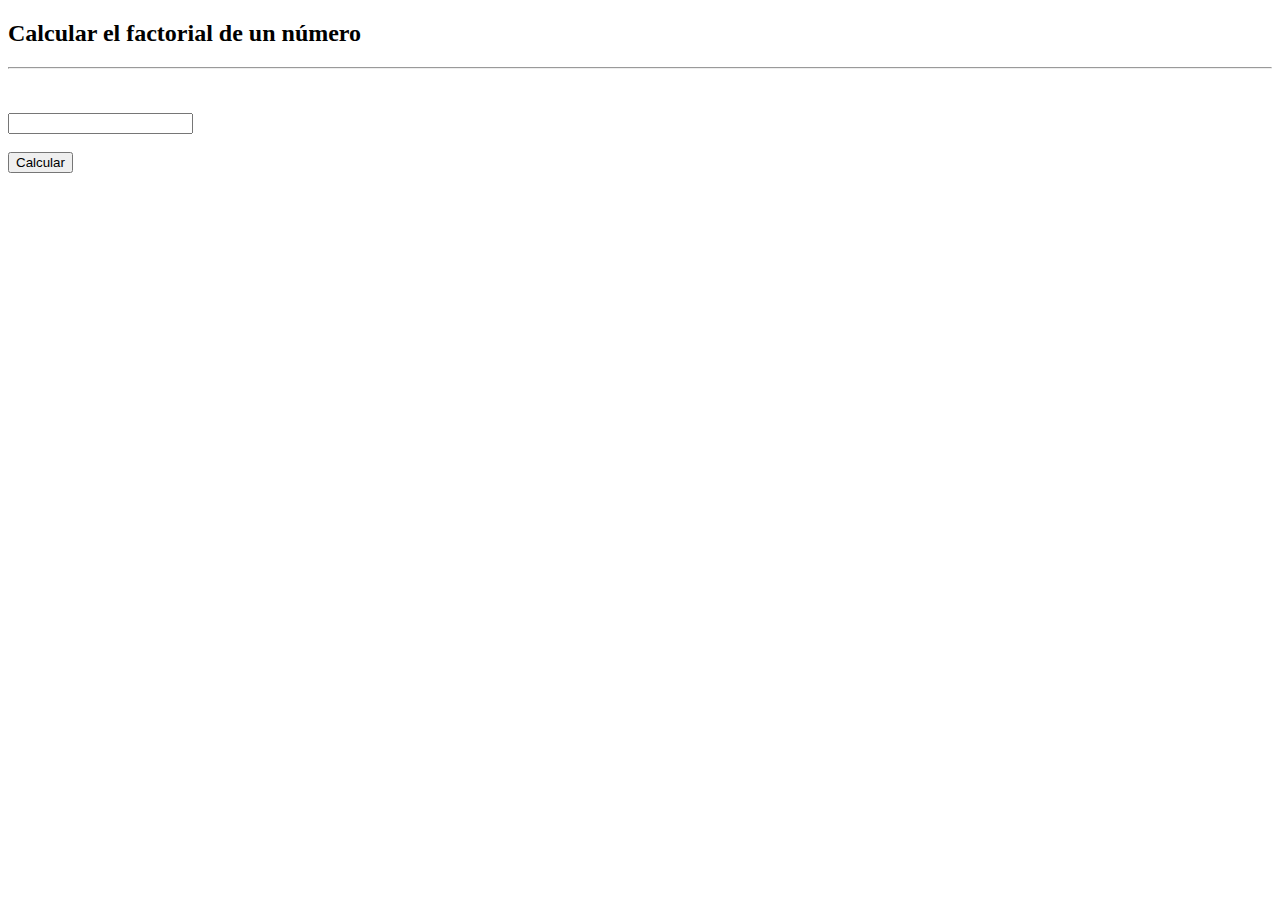
<file: Clase/0.0.factori/index.html>
<!DOCTYPE html>
<html lang="en">
<head>
    <meta charset="UTF-8">
    <meta name="viewport" content="width=device-width, initial-scale=1.0">
    <title>Calcular Factorial</title>
</head>
<body>
    <h2>Calcular el factorial de un número</h2>
    <hr>
    <br>
    <form action="Salida.php" method="POST">
        <!-- Introduce un valor n -->
        <br>
        <input type="text" name="numero" required>
        <br>
        <br>
        <input type="submit" name="enviar" value="Calcular">
    </form>
</body>
</html>
</file>
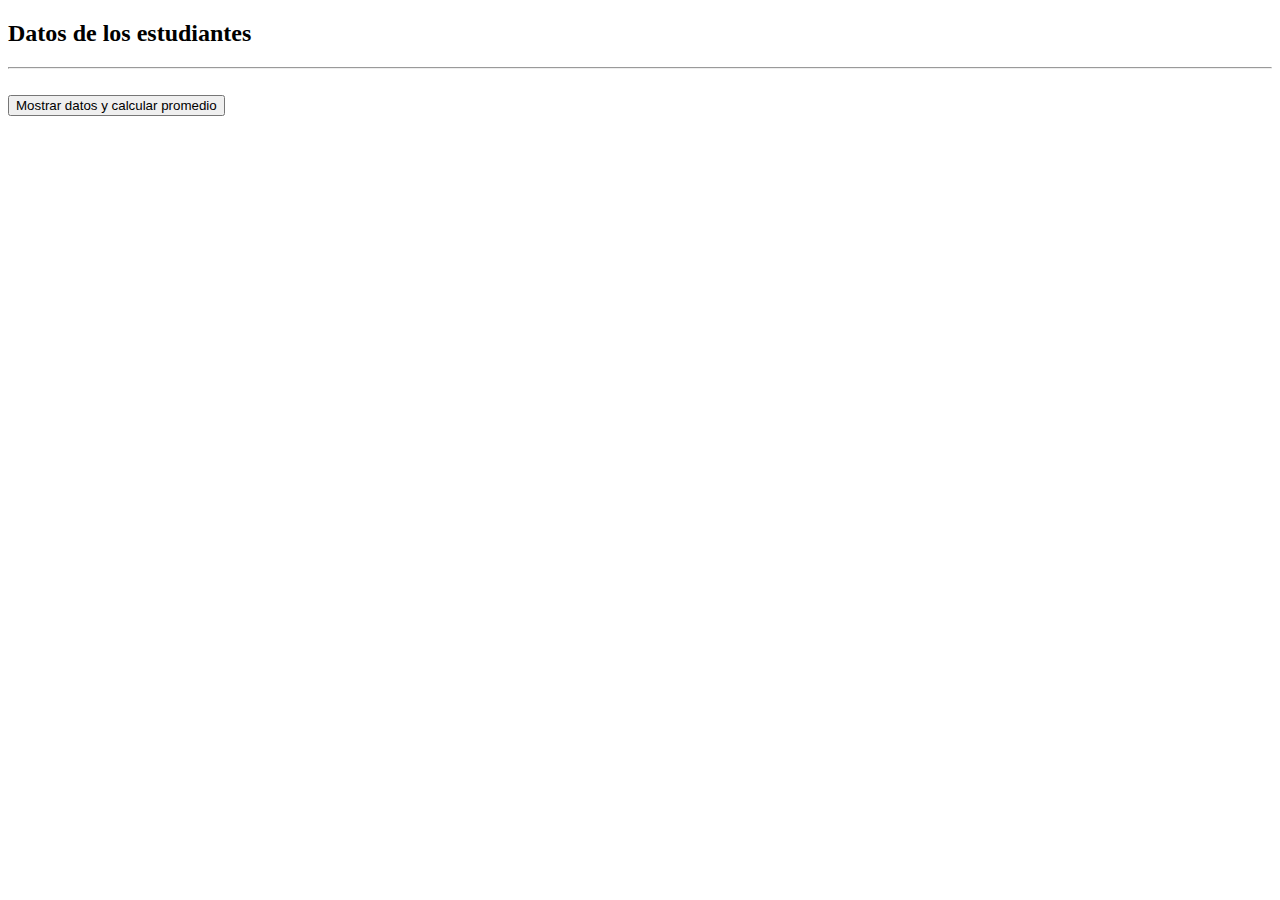
<file: Clase/0.1.fac-cop-txt/index.html>
<!DOCTYPE html>
<html lang="en">
<head>
    <meta charset="UTF-8">
    <meta name="viewport" content="width=device-width, initial-scale=1.0">
    <title>Datos del archivo</title>
</head>
<body>
    <h2>Datos de los estudiantes</h2>
    <hr>
    <br>
    <form action="promedio.php" method="POST">
        <input type="submit" value="Mostrar datos y calcular promedio">
    </form>
</body>
</html>
</file>
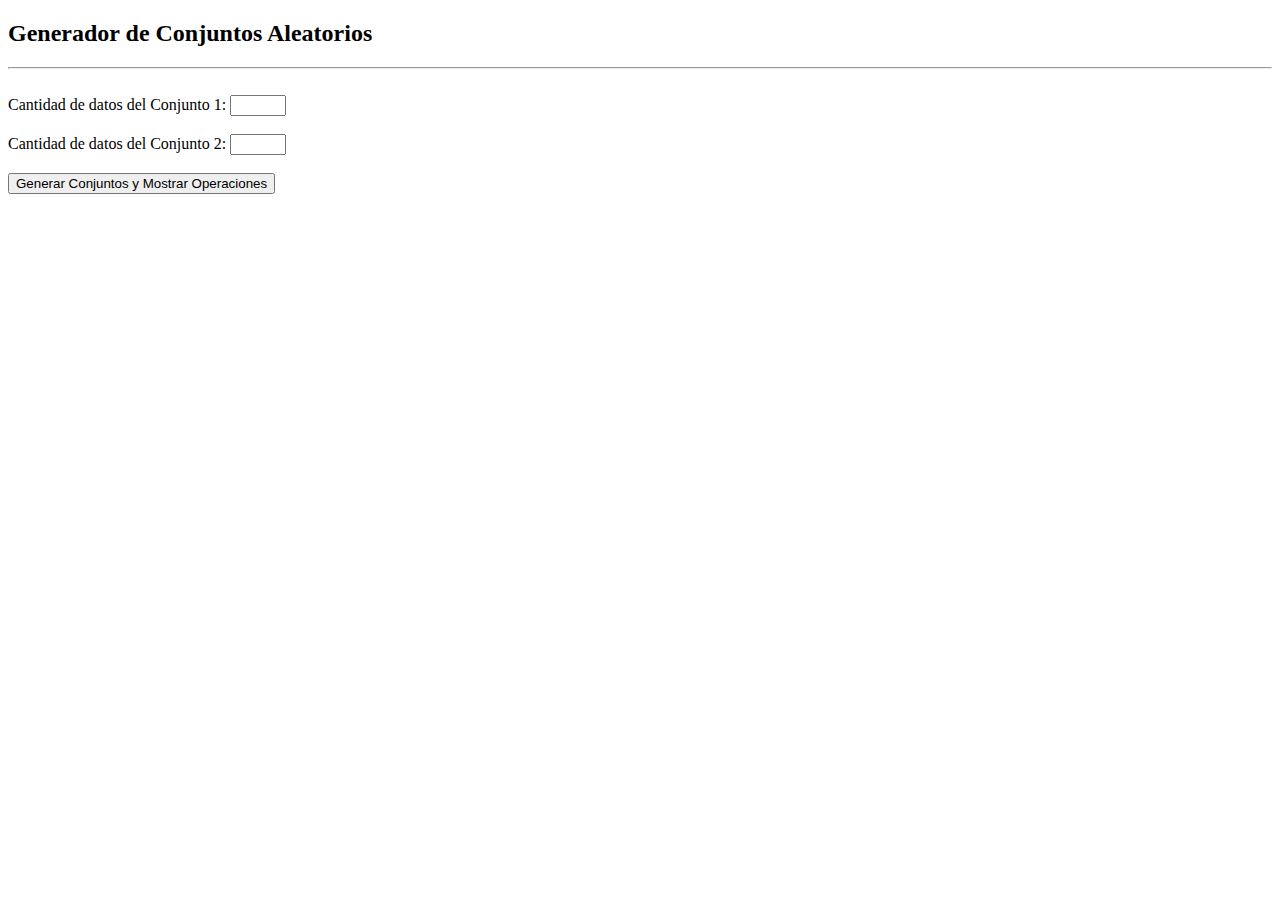
<file: Tareas/0.2.arreglos/index.html>
<!DOCTYPE html>
<html lang="en">
<head>
    <meta charset="UTF-8">
    <meta name="viewport" content="width=device-width, initial-scale=1.0">
    <title>Operaciones de Conjuntos</title>
</head>
<body>
    <h2>Generador de Conjuntos Aleatorios</h2>
    <hr>
    <br>
    <form action="operacionesConjuntos.php" method="POST">
        <!-- Ingrese la cantidad de datos para el primer conjunto -->
        <label for="cantidad_conjunto1">Cantidad de datos del Conjunto 1:</label>
        <input type="number" id="cantidad_conjunto1" name="cantidad_conjunto1" min="1" max="20" required>
        <br><br>

        <!-- Ingrese la cantidad de datos para el segundo conjunto -->
        <label for="cantidad_conjunto2">Cantidad de datos del Conjunto 2:</label>
        <input type="number" id="cantidad_conjunto2" name="cantidad_conjunto2" min="1" max="20" required>
        <br><br>

        <!-- Botón para generar los conjuntos y realizar las operaciones -->
        <input type="submit" name="generar" value="Generar Conjuntos y Mostrar Operaciones">
    </form>
</body>
</html>
</file>
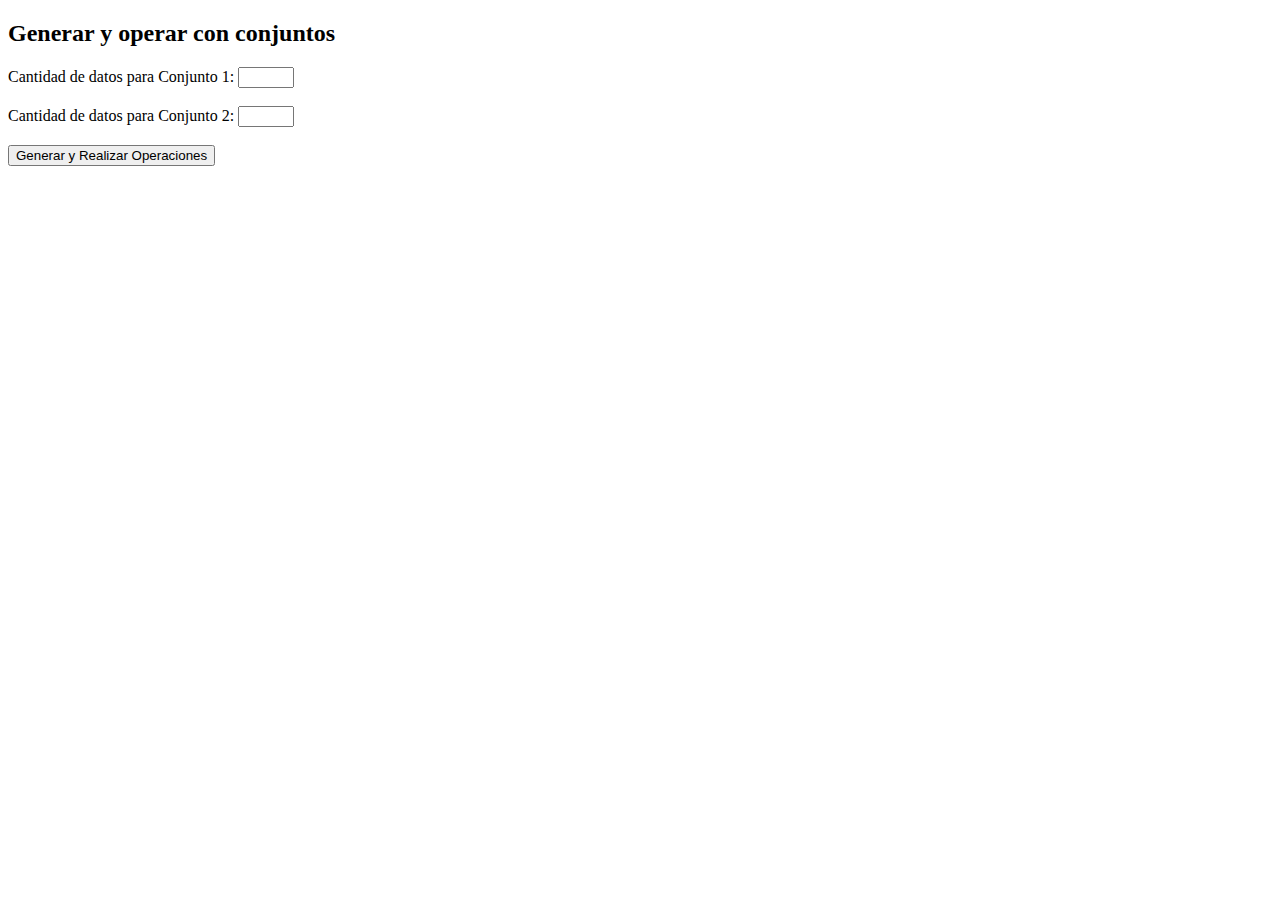
<file: Tareas/0.3.poo/index.html>
<!DOCTYPE html>
<html lang="en">
<head>
    <meta charset="UTF-8">
    <meta name="viewport" content="width=device-width, initial-scale=1.0">
    <title>Operaciones con Conjuntos</title>
</head>
<body>
    <h2>Generar y operar con conjuntos</h2>
    <form action="OperacionesConConjuntos.php" method="POST">
        <!-- Ingresar el número de datos para el Conjunto 1 -->
        <label for="cantidad_conjunto1">Cantidad de datos para Conjunto 1:</label>
        <input type="number" id="cantidad_conjunto1" name="cantidad_conjunto1" min="1" max="20" required>
        <br><br>
        
        <!-- Ingresar el número de datos para el Conjunto 2 -->
        <label for="cantidad_conjunto2">Cantidad de datos para Conjunto 2:</label>
        <input type="number" id="cantidad_conjunto2" name="cantidad_conjunto2" min="1" max="20" required>
        <br><br>
        
        <!-- Botón para generar conjuntos y realizar operaciones -->
        <input type="submit" value="Generar y Realizar Operaciones">
    </form>
</body>
</html>
</file>
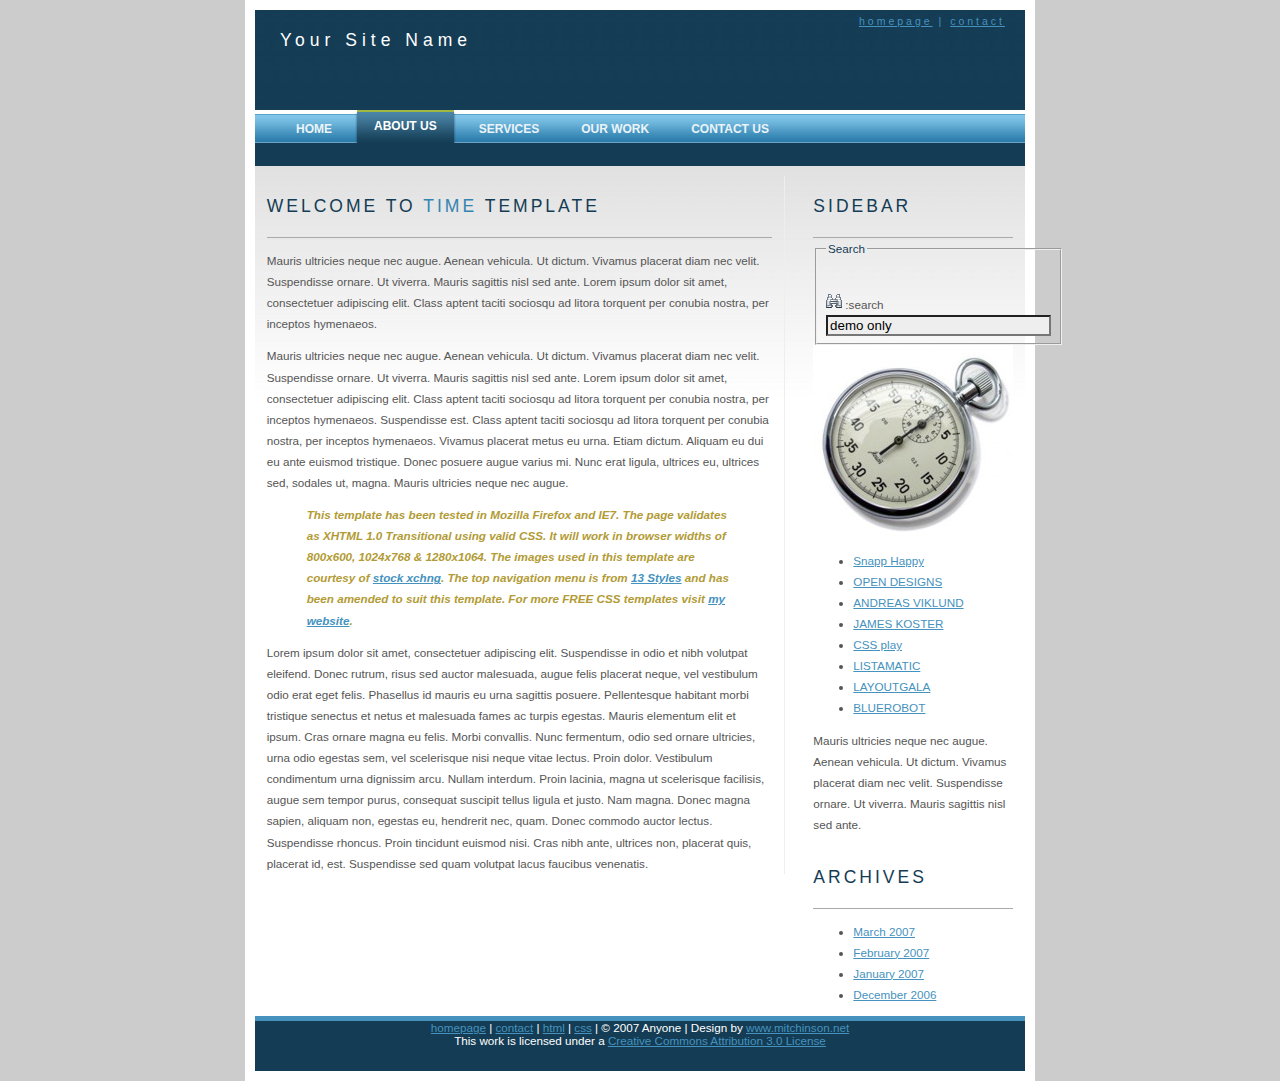
<file: Clase/0.5.Peliculas/time/index.html>
<!DOCTYPE html PUBLIC "-//W3C//DTD XHTML 1.0 Transitional//EN" "http://www.w3.org/TR/xhtml1/DTD/xhtml1-transitional.dtd">
<html xmlns="http://www.w3.org/1999/xhtml">
<head>
<title>*TIME*</title>
<link href="style.css" rel="stylesheet" type="text/css" />
<meta http-equiv="Content-Type" content="text/html; charset=iso-8859-1" />
</head>
<body>
<div id="wrap">
  <div id="masthead">
    <h1>Your Site Name</h1>
    <h2><a href="#">homepage</a> | <a href="#">contact</a> </h2>
  </div>
  <div id="menucontainer">
    <div id="menunav">
      <ul>
        <li><a href="#"><span>Home</span></a></li>
        <li><a href="#" class="current"><span>About Us</span></a></li>
        <li><a href="#"><span>Services</span></a></li>
        <li><a href="#"><span>Our Work</span></a></li>
        <li><a href="#"><span>Contact Us</span></a></li>
      </ul>
    </div>
  </div>
  <div id="container">
    <div id="sidebar">
      <h3>Sidebar</h3>
      <form action="#" method="post">
        <fieldset>
        <legend>Search</legend>
        <div> <span>
          <label for="txtsearch"> <img src="images/search.gif" alt="search" /> :search</label>
          </span> <span>
          <input type="text" value="demo only" name="txtsearch" title="Text input: search" id="txtsearch" size="25" />
          </span> </div>
        </fieldset>
      </form>
      <img src="images/stopwatch.jpg" alt="" />
      <div id="navcontainer">
        <ul>
          <li><a href="#">Snapp Happy</a> </li>
          <li><a href="#">OPEN DESIGNS</a> </li>
          <li><a href="#">ANDREAS VIKLUND</a> </li>
          <li><a href="#">JAMES KOSTER</a> </li>
          <li><a href="#">CSS play</a> </li>
          <li><a href="#">LISTAMATIC </a> </li>
          <li><a href="#"> LAYOUTGALA </a> </li>
          <li><a href="#"> BLUEROBOT </a> </li>
        </ul>
      </div>
      <p>Mauris ultricies neque nec augue. Aenean vehicula. Ut dictum. Vivamus placerat diam nec velit. Suspendisse ornare. Ut viverra. Mauris sagittis nisl sed ante.</p>
      <h3>Archives</h3>
      <ul>
        <li><a href="#">March 2007</a></li>
        <li><a href="#">February 2007</a></li>
        <li><a href="#">January 2007</a></li>
        <li><a href="#">December 2006</a></li>
      </ul>
    </div>
    <div id="content">
      <h3>Welcome to <span style="color: #3484B1;"> Time</span> Template</h3>
      <p>Mauris ultricies neque nec augue. Aenean vehicula. Ut dictum. Vivamus placerat diam nec velit. Suspendisse ornare. Ut viverra. Mauris sagittis nisl sed ante. Lorem ipsum dolor sit amet, consectetuer adipiscing elit. Class aptent taciti sociosqu ad litora torquent per conubia nostra, per inceptos hymenaeos. </p>
      <p>Mauris ultricies neque nec augue. Aenean vehicula. Ut dictum. Vivamus placerat diam nec velit. Suspendisse ornare. Ut viverra. Mauris sagittis nisl sed ante. Lorem ipsum dolor sit amet, consectetuer adipiscing elit. Class aptent taciti sociosqu ad litora torquent per conubia nostra, per inceptos hymenaeos. Suspendisse est. Class aptent taciti sociosqu ad litora torquent per conubia nostra, per inceptos hymenaeos. Vivamus placerat metus eu urna. Etiam dictum. Aliquam eu dui eu ante euismod tristique. Donec posuere augue varius mi. Nunc erat ligula, ultrices eu, ultrices sed, sodales ut, magna. Mauris ultricies neque nec augue. </p>
      <blockquote>This template has been tested in Mozilla Firefox and IE7. The page validates as XHTML 1.0 Transitional using valid CSS. It will work in browser widths of 800x600, 1024x768 &amp; 1280x1064. The images used in this template are courtesy of <a href="http://www.sxc.hu/" title="free images">stock xchng</a>. The top navigation menu is from <a href="http://www.13styles.com/" title="free CSS menus">13 Styles</a> and has been amended to suit this template. For more FREE CSS templates visit <a href="http://www.mitchinson.net">my website</a>.</blockquote>
      <p>Lorem ipsum dolor sit amet, consectetuer adipiscing elit. Suspendisse in odio et nibh volutpat eleifend. Donec rutrum, risus sed auctor malesuada, augue felis placerat neque, vel vestibulum odio erat eget felis. Phasellus id mauris eu urna sagittis posuere. Pellentesque habitant morbi tristique senectus et netus et malesuada fames ac turpis egestas. Mauris elementum elit et ipsum. Cras ornare magna eu felis. Morbi convallis. Nunc fermentum, odio sed ornare ultricies, urna odio egestas sem, vel scelerisque nisi neque vitae lectus. Proin dolor. Vestibulum condimentum urna dignissim arcu. Nullam interdum. Proin lacinia, magna ut scelerisque facilisis, augue sem tempor purus, consequat suscipit tellus ligula et justo. Nam magna. Donec magna sapien, aliquam non, egestas eu, hendrerit nec, quam. Donec commodo auctor lectus. Suspendisse rhoncus. Proin tincidunt euismod nisi. Cras nibh ante, ultrices non, placerat quis, placerat id, est. Suspendisse sed quam volutpat lacus faucibus venenatis.</p>
    </div>
  </div>
  <div id="footer"> <a href="#">homepage</a> | <a href="mailto:denise@mitchinson.net">contact</a> | <a href="http://validator.w3.org/check?uri=referer">html</a> | <a href="http://jigsaw.w3.org/css-validator">css</a> | &copy; 2007 Anyone | Design by <a href="http://www.mitchinson.net"> www.mitchinson.net</a><br/>
    This work is licensed under a <a rel="license" href="http://creativecommons.org/licenses/by/3.0/">Creative Commons Attribution 3.0 License</a> </div>
</div>
</body>
</html>
</file>
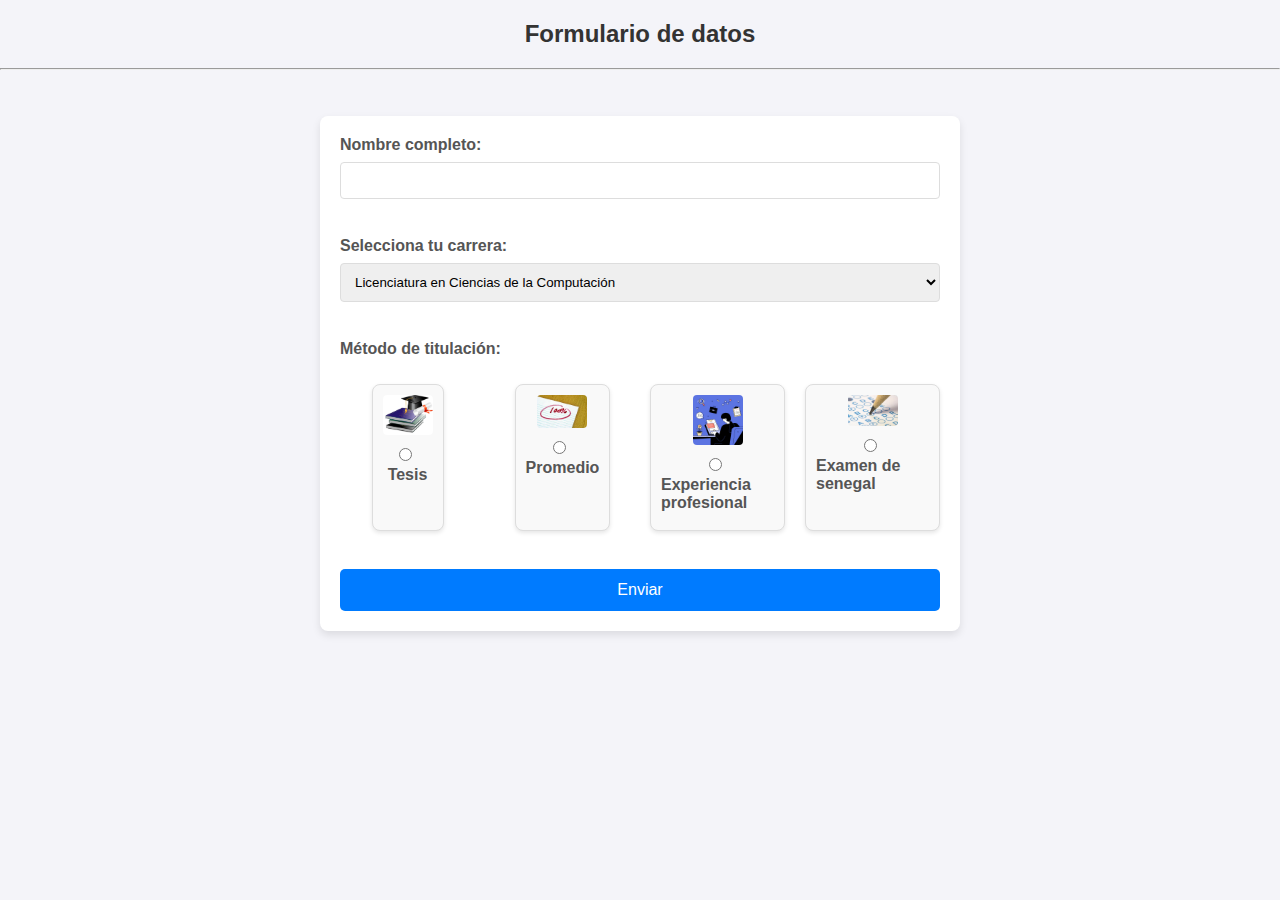
<file: Tareas/0.1.formulario/FROND/index.html>
<!DOCTYPE html>
<html lang="en">
<head>
    <meta charset="UTF-8">
    <meta name="viewport" content="width=device-width, initial-scale=1.0">
    <title>Formulario de Datos</title>
    <link rel="stylesheet" href="../style/estilos.css">
</head>
<body>
    <h2>Formulario de datos</h2>
    <hr>
    <br>
    <form action="../BACKEND/index.php" method="POST">
        <!-- Ingreso de tu nombre completo (text) -->
        <label for="nombre">Nombre completo:</label>
        <input type="text" id="nombre" name="nombre" required>
        <br><br>

        <!-- Selección de tu carrera (select simple) -->
        <label for="carrera">Selecciona tu carrera:</label>
        <select id="carrera" name="carrera" required>
            <option value="Licenciatura en Ciencias de la Computación">
                Licenciatura en Ciencias de la Computación</option>
            <option value="Licenciatura en Ingeniería en Ciencias de la Computación">
                Licenciatura en Ingeniería en Ciencias de la Computación</option>
            <option value="Licenciatura en Ingeniería en Tecnologías de la Información">
                Licenciatura en Ingeniería en Tecnologías de la Información</option>
            <option value="Ingeniería en Ciberseguridad">
                Ingeniería en Ciberseguridad</option>
            <option value="Ingeniería en Ciencias de Datos">
                Ingeniería en Ciencias de Datos</option>
        </select>
        <br><br>

        <!-- Método de titulación (radio) con imágenes -->
        <label>Método de titulación:</label><br>
        <div class="radio-container">
            <div class="radio-item">
                <img src="../img/tesis.jpg" alt="Tesis" width="50">
                <input type="radio" id="tesis" name="titulacion" value="Tesis" required>
                <label for="tesis">Tesis</label>
            </div>
            <div class="radio-item">
                <img src="../img/nota.jpg" alt="Promedio" width="50">
                <input type="radio" id="promedio" name="titulacion" value="Promedio" required>
                <label for="promedio">Promedio</label>
            </div>
            <div class="radio-item">
                <img src="../img/experiencia.jpg" alt="Experiencia profesional" width="50">
                <input type="radio" id="experiencia" name="titulacion" value="Experiencia profesional" required>
                <label for="experiencia">Experiencia profesional</label>
            </div>
            <div class="radio-item">
                <img src="../img/senegal.jpg" alt="Examen de senegal" width="50">
                <input type="radio" id="senegal" name="titulacion" value="Examen de senegal" required>
                <label for="senegal">Examen de senegal</label>
            </div>
        </div>
        <br>

        <!-- Enviar datos (button) -->
        <input type="submit" name="enviar" value="Enviar">
    </form>
</body>
</html>
</file>
<file: Clase/0.5.Peliculas/time/style.css>
html, body { 
margin : 0;
padding : 0;
} 
body { 
font : 73% Arial, "Trebuchet MS", Helvetica, Tahoma, sans-serif;
background : #ccc;
color : #555;
} 
			/*WRAP*/
#wrap { 
width : 770px;
margin-left : auto;
margin-right : auto;
padding : 0;
border : 10px solid #fff;
color : #555;
background : #fff url(images/wrap_bg.jpg) repeat-x;
} 
			/*BANNER*/
#masthead { 
height : 100px;
padding : 0;
margin-bottom : 0;
} 
			/*MAIN CONTAINER*/
#container { 
width : 770px;
margin-left : auto;
margin-right : auto;
margin-top : 10px;
padding : 0;
line-height : 1.8em;
} 
#menucontainer { 
position : relative;
height : 56px;
color : #e0e0e0;
background : #143d55;
width : 100%;
font-family : Helvetica, Arial, Verdana, sans-serif;
} 
#menunav { 
position : relative;
height : 33px;
font-size : 12px;
text-transform : uppercase;
font-weight : bold;
background : #fff url(images/menu_bg.gif) repeat-x bottom left;
padding : 0 0 0 20px;
} 
#menunav ul { 
margin : 0;
padding : 0;
list-style-type : none;
width : auto;
float : left;
} 
#menunav ul li { 
display : block;
float : left;
padding : 0 1px;
} 
#menunav ul li a { 
display : block;
float : left;
color : #eaf3f8;
text-decoration : none;
padding : 0 0 0 20px;
height : 33px;
} 
#menunav ul li a span { 
padding : 12px 20px 0 0;
height : 21px;
float : left;
} 
#menunav ul li a:hover { 
color : #fff;
background : transparent url(images/menu_bg-OVER.gif) repeat-x bottom left;
} 
#menunav ul li a:hover span { 
display : block;
width : auto;
cursor : pointer;
} 
#menunav ul li a.current, #menunav ul li a.current:hover { 
color : #fff;
background : #1d6893 url(images/menu_left-ON.gif) no-repeat top left;
line-height : 275%;
} 
#menunav ul li a.current span { 
display : block;
padding : 0 20px 0 0;
width : auto;
background : #1d6893 url(images/menu_right-ON.gif) no-repeat top right;
height : 33px;
} 
			/*TOP NAVIGATION*/
#content { 
padding : 0 1em 0 1em;
margin : 0 240px 0 0;
border-right : 1px solid #eee;
} 
			/*SIDEBAR*/
#sidebar { 
float : right;
width : 200px;
margin-top : 0;
padding : 0 1em 0 1em;
} 
			/*FOOTER*/
#footer { 
clear : both;
height : 50px;
padding : 0;
margin-bottom : 0;
margin-top : 20px;
text-align : center;
border-top : 5px solid #4592be;
color : #fff;
background : #143d55;
} 
			/*TYPOGRAPHY*/
h1 { 
float : left;
margin : 0;
padding : 20px 0 20px 25px;
font : 150% "Trebuchet MS", Helvetica, Arial, Tahoma, sans-serif;
letter-spacing : 5px;
color : #fff;
} 
h2 { 
float : right;
margin : 0;
padding : 5px 20px 20px 0;
font : 90% "Trebuchet MS", Helvetica, Arial, Tahoma, sans-serif;
letter-spacing : 3px;
color : #4592be;
} 
h3 { 
margin : 0;
padding : 20px 0 20px 0;
border-bottom : 1px solid #aaa;
font : 150% "Trebuchet MS", Helvetica, Arial, Tahoma, sans-serif;
text-transform : uppercase;
letter-spacing : 3px;
color : #143c55;
}
blockquote {
font-weight : bold;
font-style : italic;
color : #b29b35;
} 
			/*LINKS*/
a:link, a:visited { 
color : #4592be;
background : inherit;
text-decoration : underline;
} 
a:hover { 
color : #aaa;
background : inherit;
text-decoration : none;
} 
a img {
border: 0;
}
			/*IMAGES*/
.left { 
float : left;
border : 0 solid #656c4a;
margin : 5px 0 10px 0;
padding : 10px;
} 
			/*SEARCH BOX*/
legend { 
margin-bottom : 30px;
color : #143c55;
} 
input { 
background : #eee;
}
</file>
<file: Tareas/0.1.formulario/style/estilos.css>
body {
    font-family: Arial, sans-serif;
    background-color: #f4f4f9;
    margin: 0;
    padding: 0;
}

form {
    max-width: 600px;
    margin: 20px auto;
    padding: 20px;
    background-color: #ffffff;
    border-radius: 8px;
    box-shadow: 0 4px 8px rgba(0, 0, 0, 0.1);
}

h2 {
    text-align: center;
    color: #333;
}

label {
    font-weight: 600;
    color: #555;
    display: block;
    margin-bottom: 8px;
}

input[type="text"],
select {
    width: 100%;
    padding: 10px;
    border: 1px solid #ddd;
    border-radius: 4px;
    margin-bottom: 20px;
    box-sizing: border-box;
}

input[type="radio"] {
    margin-right: 10px;
}

.radio-container {
    display: grid;
    grid-template-columns: repeat(4, 1fr);
    gap: 20px;
    justify-items: center;
    margin-bottom: 20px;
}

.radio-item {
    display: flex;
    flex-direction: column;
    align-items: center;
    border: 1px solid #ddd;
    border-radius: 8px;
    padding: 10px;
    background-color: #f9f9f9;
    transition: background-color 0.3s, transform 0.3s;
    box-shadow: 0 2px 4px rgba(0, 0, 0, 0.1);
}

.radio-item img {
    margin-bottom: 10px;
    border-radius: 4px;
}

.radio-item input[type="radio"] {
    margin-bottom: 5px;
}

.radio-item:hover {
    background-color: #eaf3f8;
    transform: translateY(-2px);
}

input[type="submit"] {
    padding: 12px 20px;
    background-color: #007bff;
    color: white;
    border: none;
    border-radius: 5px;
    cursor: pointer;
    font-size: 16px;
    transition: background-color 0.3s;
    width: 100%;
}

input[type="submit"]:hover {
    background-color: #0056b3;
}
</file>
